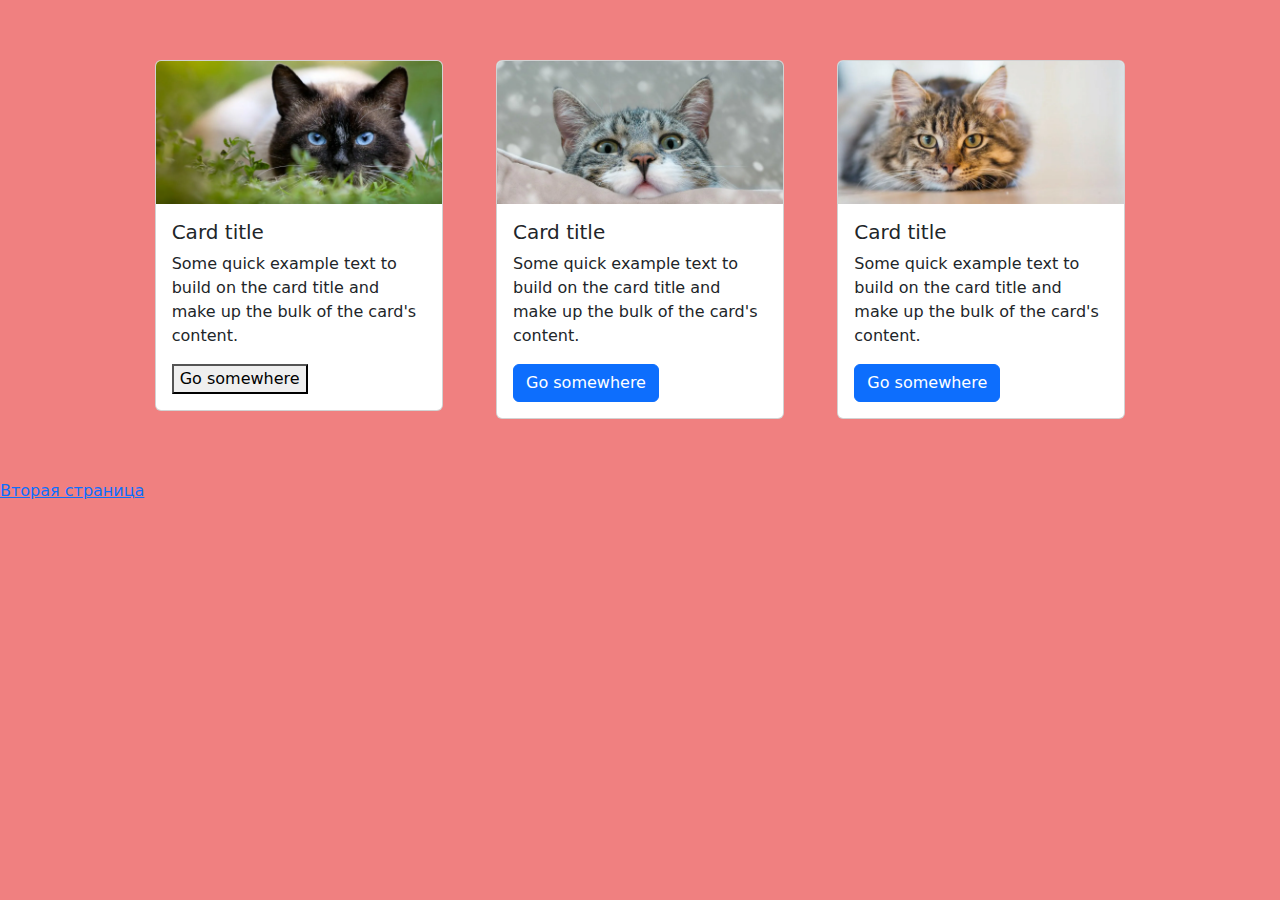
<file: index.html>
<!DOCTYPE html>
<html lang="en">
<head>
    <meta charset="UTF-8">
    <meta name="viewport" content="width=device-width, initial-scale=1.0">
    <title>Document</title>
    <link href="https://cdn.jsdelivr.net/npm/bootstrap@5.3.3/dist/css/bootstrap.min.css" rel="stylesheet" integrity="sha384-QWTKZyjpPEjISv5WaRU9OFeRpok6YctnYmDr5pNlyT2bRjXh0JMhjY6hW+ALEwIH" crossorigin="anonymous">
    <link rel="stylesheet" href="css/1.css">
</head>
<body>
    <div class="main">
        <div class="container-fluid">
            <div class="row">
                <div class="col">
                   <div class="card" style="width: 18rem;"> 
                        <img src="img/1.webp" class="card-img-top" alt="Кролик1"> 
                        <div class="card-body"> 
                          <h5 class="card-title">Card title</h5> 
                          <p class="card-text">Some quick example text to build on the card title and make up the bulk of the card's content.</p> 
                          <button type="button" class="bth bth-primary" data-bs-toggle="modal" data-bs-target="#exampleModal">Go somewhere</button> 
                        
                </div>
            </div>
        </div>
        <div class="col">
            <div class="card" style="width: 18rem;"> 
                 <img src="img/2.webp" class="card-img-top" alt="Кролик1"> 
                 <div class="card-body"> 
                   <h5 class="card-title">Card title</h5> 
                   <p class="card-text">Some quick example text to build on the card title and make up the bulk of the card's content.</p> 
                   <a href="#" class="btn btn-primary">Go somewhere</a>
                 </div>
            </div>
        </div>
        <div class="col">
            <div class="card" style="width: 18rem;"> 
                 <img src="img/3.webp" class="card-img-top" alt="Кролик1"> 
                 <div class="card-body"> 
                   <h5 class="card-title">Card title</h5> 
                   <p class="card-text">Some quick example text to build on the card title and make up the bulk of the card's content.</p> 
                   <a href="#" class="btn btn-primary">Go somewhere</a>
                 </div>
            </div>
        </div>
            </div>
        </div>
    </div>
<a href="form.html">Вторая страница</a>
<!-- Modal --> 

<div class="modal fade" id="exampleModal" tabindex="-1" aria-labelledby="exampleModalLabel" aria-hidden="true"> 
    <div class="modal-dialog"> 
        <div class="modal-content"> 
            <div class="modal-header"> 
                <h1 class="modal-title fs-5" id="exampleModalLabel">Modal title</h1> 
                <button type="button" class="btn-close" data-bs-dismiss="modal" aria-label="Close"></button> 
            </div> 
            <div class="modal-body"> 
                <div class="container">  
                    <div class="row mt-5 mx-auto">  
                        <div class="col-2 offset-4">  
                            <label for="text1">Логин</label>  
                        </div> 
                        <div class="col-8 offset-4">  
                            <input type="text" id="text1" placeholder="Введите логин">  
                        </div>  
                        <div class="col-8 offset-4">  
                            <label for="text1">Email</label>  
                        </div>  
                        <div class="col-8 offset-4">  
                            <input type="email" id="text2" placeholder="Введите email">  
                        </div>  
                        <div class="col-8 offset-4">  
                            <label for="text1" class="form-check-label"> Чекбокс</label>
                            <input type="checkbox" class="form-check-input" id="text1">  
                            </div>  
                            <div class="col-2 offset-4">  
                                <input type="button" class="btn btn-success" value="Press me">  
                            </div>  
                        </div>  
                    </div>  
                </div> 
                <div class="modal-footer"> 
                    <button type="button" class="btn btn-secondary" data-bs-dismiss="modal">Close</button> 
                    <button type="button" class="btn btn-primary">Save changes</button> 
                </div> 
            </div> 
        </div> 
    </div> 
 <script src="https://cdn.jsdelivr.net/npm/bootstrap@5.3.3/dist/js/bootstrap.bundle.min.js" integrity="sha384-YvpcrYf0tY3lHB60NNkmXc5s9fDVZLESaAA55NDzOxhy9GkcIdslK1eN7N6jIeHz" crossorigin="anonymous"></script> 
</body> 
</html>
</file>
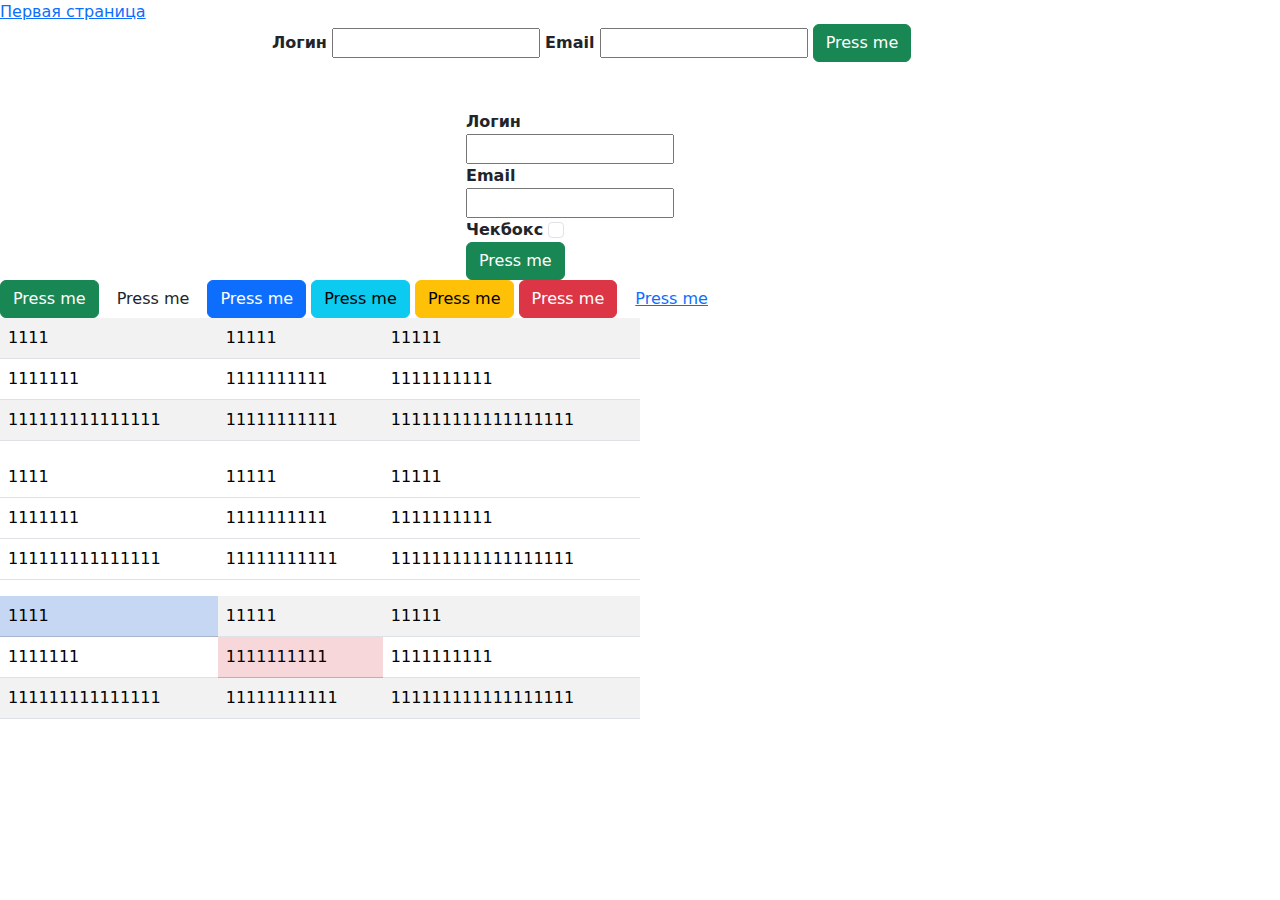
<file: form.html>
<!DOCTYPE html>
<html lang="en">
<head>
    <meta charset="UTF-8">
    <meta name="viewport" content="width=device-width>, initial-scale=1.0">
    <title>Document</title>
    <link href="https://cdn.jsdelivr.net/npm/bootstrap@5.3.3/dist/css/bootstrap.min.css" rel="stylesheet" integrity="sha384-QWTKZyjpPEjISv5WaRU9OFeRpok6YctnYmDr5pNlyT2bRjXh0JMhjY6hW+ALEwIH" crossorigin="anonymous">
    <link  rel="stylesheet" href="css/form.css">
</head>
<body>
    <a href="index.html">Первая страница</a>
    <div class="container">
        <div class="row mt-s">
            <div class="col-8 mx-auto">
             <form action="">
                <label for="text1">Логин</label>
                <input type="text" id="text1">
                <label for="text1">Email</label>
                <input type="email" id="text1">
                <input type="button" class="btn btn-success" value="Press me">
             </form>
           </div>
        </div>
    </div>
    <div class="container">
        <div class="row mt-5 mx-auto">
            <div class="col-2 offset-4">
                <label for="text1">Логин</label>
            </div>
            <div class="col-8 offset-4">
                <input type="text" id="text1">
            </div>
            <div class="col-8 offset-4">
                <label for="text1">Email</label>
            </div>  
            <div class="col-8 offset-4">
                <input type="email" id="text2">
            </div>  
            <div class="col-8 offset-4">
                <label for="text1" class="form-check-label">  Чекбокс</label>
                <input type="checkbox" class="form-check-input" id="text1">
            </div> 
            <div class="col-2 offset-4">
                <input type="button" class="btn btn-success" value="Press me">
            </div> 
        </div>
    </div>
</div>
<input type="button" class="btn btn-success" value="Press me">
<input type="button" class="btn btn-default" value="Press me">
<input type="button" class="btn btn-primary" value="Press me">
<input type="button" class="btn btn-info" value="Press me">
<input type="button" class="btn btn-warning" value="Press me">
<input type="button" class="btn btn-danger" value="Press me">
<input type="button" class="btn btn-link" value="Press me">
<table class="table table-striped">
    <tr>
        <td>1111</td>
        <td>11111</td>
        <td>11111</td>
    </tr>
    <tr>
        <td>1111111</td>
        <td>1111111111</td>
        <td>1111111111</td>
    </tr>
    <tr>
        <td>111111111111111</td>
        <td>11111111111</td>
        <td>111111111111111111</td>
    </tr>
</table>
<table class="table table-hover">
    <tr>
        <td>1111</td>
        <td>11111</td>
        <td>11111</td>
    </tr>
    <tr>
        <td>1111111</td>
        <td>1111111111</td>
        <td>1111111111</td>
    </tr>
    <tr>
        <td>111111111111111</td>
        <td>11111111111</td>
        <td>111111111111111111</td>
    </tr>
</table>
<table class="table table-striped">
    <tr>
        <td class="table-primary">1111</td>
        <td>11111</td>
        <td>11111</td>
    </tr>
    <tr>
        <td>1111111</td>
        <td class="table-danger">1111111111</td>
        <td>1111111111</td>
    </tr>
    <tr>
        <td>111111111111111</td>
        <td>11111111111</td>
        <td>111111111111111111</td>
    </tr>
</table>
</body>
</html>
</file>
<file: css/1.css>
.main{
    width: 80vw;
    margin: 50px auto;
}
.card{
    margin:10px auto;
}
body{
    background-color: lightcoral !important;
}
</file>
<file: css/form.css>
label{
    font-weight: bold;
}
table{
    width: 50vw !important;
}
</file>
